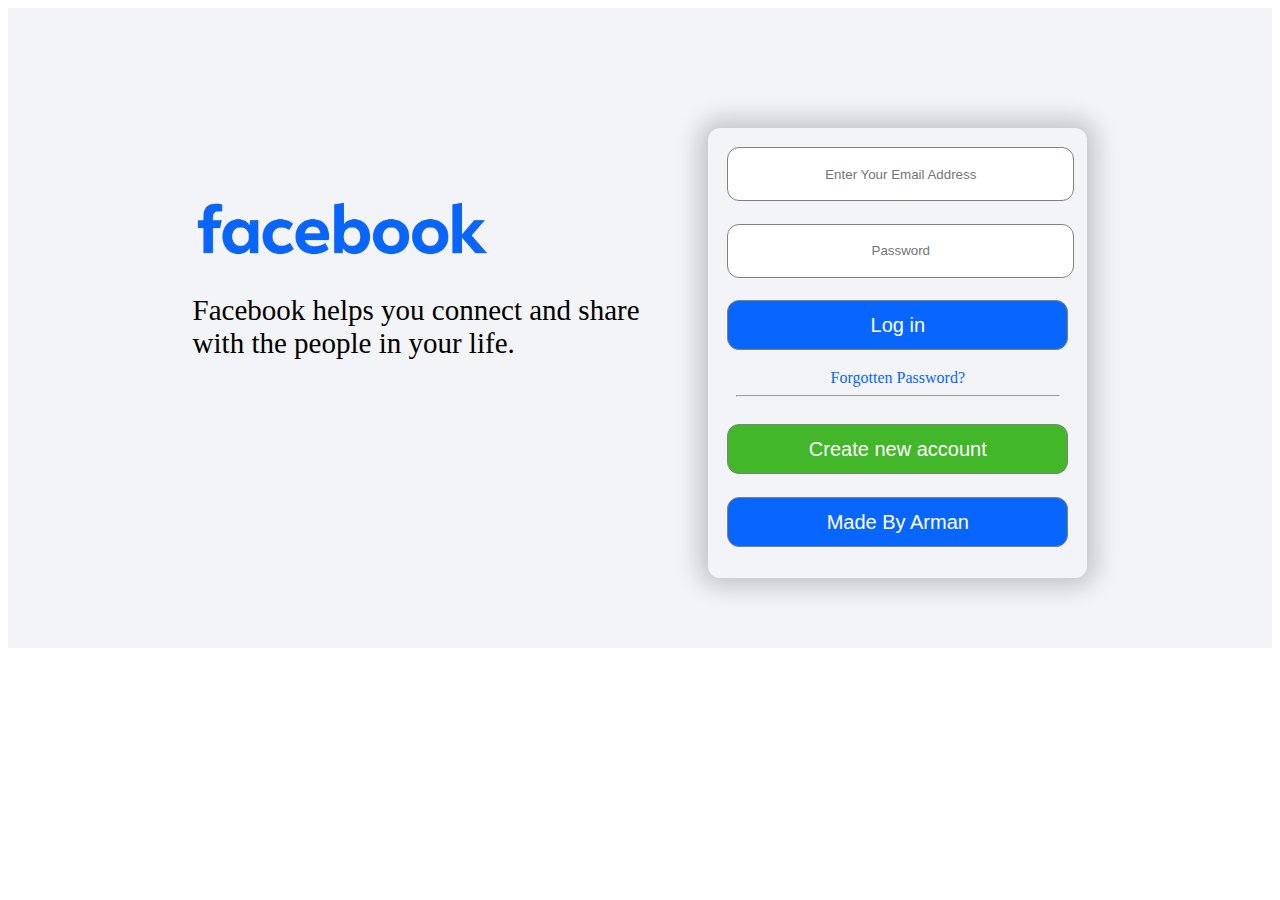
<file: index.html>
<!DOCTYPE html>
<html lang="en">
<head>
    <meta charset="UTF-8">
    <meta name="viewport" content="width=device-width, initial-scale=1.0">
    <title>Document</title>
    <link rel="stylesheet" href="style.css">
</head>
<body>

<div class="maindiv">

        <div class="child1">

            <div class="fblogo">

                <img src="./WhatsApp_Image_2025-09-20_at_17.12.02_adc90fab-removebg-preview.png" alt="" class="fbimg">

            </div>

        
            <div class="fbpara">

                <p>Facebook helps you connect and share with the people in your life.</p>

            </div>

        </div>

        <div class="child2">


            <div class="inp001">

                <input type="email" placeholder="Enter Your Email Address">

            </div>


            <div class="inp002">


                <input type="password" placeholder="Password">

            </div>

            <div class="Button001">

                <Button>Log in</Button>

            </div>
            
            <div class="Forgotpass">

                <a href="#">Forgotten Password?</a>

            </div>
            
            <hr class="hr001">


            <div class="Button002">

                <Button><a href="./signup.html" style="text-decoration: none; color: white; cursor: pointer;">Create new account</a></Button>

            </div>
            <div class="Button003">

                <Button>Made By Arman</Button>

            </div>



        </div>
        
        










</div> 
</body>
</html>
</file>
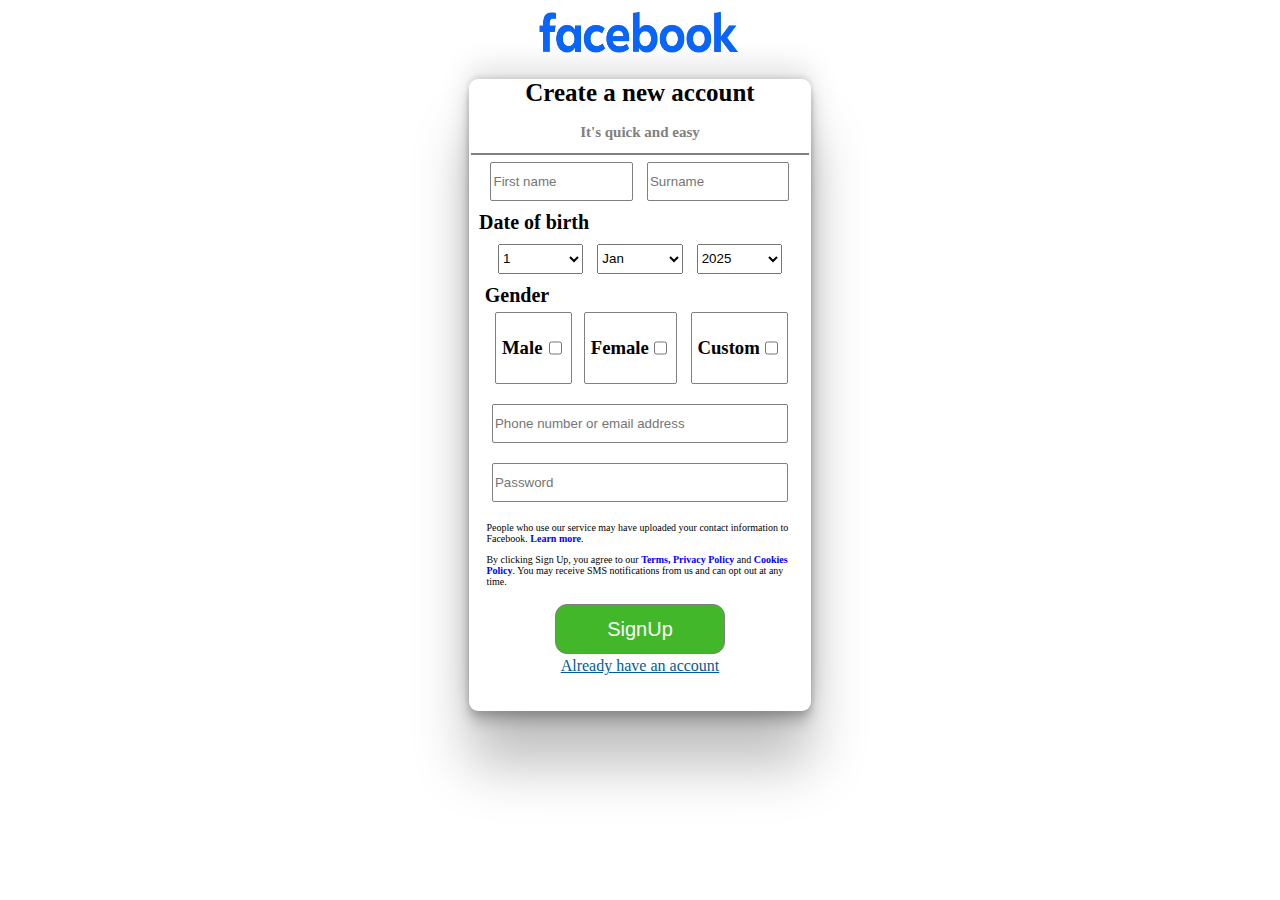
<file: signup.html>
<!DOCTYPE html>
<html lang="en">
<head>
    <meta charset="UTF-8">
    <meta name="viewport" content="width=device-width, initial-scale=1.0">
    <title>Document</title>
    <link rel="stylesheet" href="style.css">
</head>
<body>

<div class="signupmain">


            <div class="signuplogo">

                <img src="./WhatsApp_Image_2025-09-20_at_17.12.02_adc90fab-removebg-preview.png" alt="" class="fbimg001">

            </div>

                <div class="div0002">

                <h1>Create a new account</h1>
                <h2>It's quick and easy</h2>
            <hr>

            <div class="signininps">

                <input type="name"  placeholder="First name"> 
                <input type="name"  placeholder="Surname">

            </div>

            <div class="dobdiv">
                
                <h3 class="h003">Date of birth</h3>
            
            </div>

            <div class="divselecs">
                <select>
                    <option value="">1</option>
                    <option value="">2</option>
                    <option value="">3</option>
                    <option value="">4</option>
                    <option value="">5</option>
                    <option value="">6</option>
                    <option value="">7</option>
                    <option value="">8</option>
                    <option value="">9</option>
                    <option value="">10</option>
                    <option value="">11</option>
                    <option value="">12</option>
                    <option value="">13</option>
                    <option value="">14</option>
                    <option value="">15</option>
                    <option value="">16</option>
                    <option value="">17</option>
                    <option value="">18</option>
                    <option value="">19</option>
                    <option value="">20</option>
                    <option value="">21</option>
                    <option value="">22</option>
                    <option value="">23</option>
                    <option value="">24</option>
                    <option value="">25</option>
                    <option value="">26</option>
                    <option value="">27</option>
                    <option value="">28</option>
                    <option value="">29</option>
                    <option value="">30</option>
                    <option value="">31</option>
                </select>
                <select>
                    <option value="">Jan</option>
                    <option value="">Feb</option>
                    <option value="">Mar</option>
                    <option value="">Apr</option>
                    <option value="">May</option>
                    <option value="">June</option>
                    <option value="">July</option>
                    <option value="">Aug</option>
                    <option value="">Sep</option>
                    <option value="">Oct</option>
                    <option value="">Nov</option>
                    <option value="">Dec</option>
                </select>
                <select>
                    <option value="">2025</option>
                    <option value="">2024</option>
                    <option value="">2023</option>
                    <option value="">2022</option>
                    <option value="">2021</option>
                    <option value="">2020</option>
                    <option value="">2019</option>
                    <option value="">2018</option>
                    <option value="">2017</option>
                    <option value="">2016</option>
                    <option value="">2015</option>
                    <option value="">2014</option>
                    <option value="">2013</option>
                    <option value="">2012</option>
                    <option value="">2011</option>
                    <option value="">2010</option>
                </select>
            </div>

            <div class="dobdiv">
                
                <h3 class="h004">Gender</h3>
            
            </div>

                <div class="checkboxes">

            <div class="divchecks">
            
            <div class="divcheck1"><h3>Male</h3><input type="checkbox" >    </div>

            </div>

            <div class="divchecks">
            
            <div class="divcheck2"><h3>Female</h3><input type="checkbox" >    </div>

            </div>

            <div class="divchecks">
            
            <div class="divcheck3"> <h3>Custom</h3>
            <input type="checkbox" >

            </div>

            </div>

                </div>

            <div class="signininps2">

                <input type="number"  placeholder="Phone number or email address"> 
                <input type="Password"  placeholder="Password">

            </div>

            <p class="parasignup">People who use our service may have uploaded your contact information to Facebook. <b style="color: blue;">Learn more</b>.</p>
                
            <p class="parasignup">By clicking Sign Up, you agree to our <b style="color: blue;">Terms, Privacy Policy</b> and <b style="color: blue;"> Cookies Policy</b>. You may receive SMS notifications from us and can opt out at any time.</p>


            <div class="Button005">

                <Button><a href="./signup.html" style="text-decoration: none; color: white; cursor: pointer;">SignUp</a></Button>

            </div>

            
                <a href="./index.html" class="haveaccount">Already have an account</a>
                <br>
                <br>
                <br>
                

</div>
            

</div> 
</body>
</html>
</file>
<file: style.css>
.maindiv{
    width: 100%;
    display: flex ;
    justify-content: center;
    align-items: center;
    gap: 10px;
    background-color: #f2f4f7;
}


@media only screen and (max-width:769px) {
    .maindiv{
        margin: 0%;
        flex-direction: column;
        display: flex;
        justify-content: center;
        align-items: center;
    }
}

@media only screen and (max-width:425px) {
    .maindiv{
        width: 100%;
        margin: 0%;
        flex-direction: column;
        display: flex;
        justify-content: center;
        align-items: center;
    }
}


.child1{
    width: 40%;
    height: 450px;
    margin-top: 15%;
    background-color: #f2f4f7;
}

@media only screen and (max-width:769px) {
    .child1{
        width: 100%;
        display: flex;
        justify-content: center;
        flex-direction: column;
        text-align: center;
        margin: 0% auto;
    }
    
}

@media only screen and (max-width:769px) {
    .child1{
        width: 100%;
        margin-top: -150px;
    }
    
}



.fblogo > img{
    width: 60%;
}

@media only screen and (max-width:769px) {
    .fbimg{
        margin: 0% auto;
        width: 100%;
        height: 100px;
        text-align: center;
        display: flex;
        justify-content: center;
        }
    
}

@media only screen and (max-width:425px) {
    .fbimg{
        margin: 0% auto;
        width: 60%;
        height: 60px;
        text-align: center;
        display: flex;
        justify-content: center;
        }
    
}


.child2{
    width: 30%;
    height: 450px;
    margin-top: 4%;
    color: white;
    border-radius: 12px;
    box-shadow: 0px 0px 24px 9px rgba(0,0,0,0.2)
;
}

@media only screen and (max-width:769px) {
    .child2{
        width: 50%;
        /* margin-top: -140px; */
    }
    
}

@media only screen and (max-width:425px) {
    .child2{
        width: 80%;
        margin-top: -150px;
    }
    
}

.fbpara > p {
    font-size: 29px;
}

@media only screen and (max-width:769px) {
    .fbpara > p {
        display: none;
    }
    
}

@media only screen and (max-width:425px) {
    .fbpara > p {
        display: none;
    }
    
}


.inp001 > input , .inp002 > input{
    width: 90%;
    height: 50px;
    margin: 5%;
    text-align: center;
    margin-bottom: 1%;
    border: 1px solid gray;
    border-radius: 12px;
}


@media only screen and (max-width:769px) {
    .inp001 > input , .inp002 > input {
        width: 90%;
        height: 40px;
        font-size: 20px;
    }
    
}

@media only screen and (max-width:769px) {
    .Button001 > button , .Button002 > button , .Button003 > button{
        width: 90%;
        height: 40px;
        font-size: 10px;
    }
    
}


@media only screen and (max-width:425px) {
    .inp001 > input , .inp002 > input {
        width: 90%;
        height: 40px;
        font-size: 20px;
    }
    
}

@media only screen and (max-width:425px) {
    .Button001 > button , .Button002 > button , .Button003 > button{
        width: 90%;
        height: 40px;
        font-size: 10px;
    }
    
}


.inp001 > input:focus {
    border-radius: 14px;
}

.Button001 > button , .Button003 > button{
    width: 90%;
    height: 50px;
    margin: 5%;
    color: white;
    font-size: 20px;
    margin-bottom: 1%;
    border: 1px solid gray;
    background-color: #0866ff;
    border-radius: 12px;
}

.Button001 > button:hover {
    opacity: 0.9;
    cursor: wait;
}

.Forgotpass > a {
    color: #0866ff;
    margin-top: 4%;
    display: flex;
    justify-content: center;
    text-decoration: none;
}


.Button002 > button{
    width: 90%;
    height: 50px;
    margin: 5%;
    font-size: 20px;
    margin-bottom: 1%;
    border: 1px solid gray;
    background-color: #42b72a;
    border-radius: 12px;
}

.Button002 > button:hover {
    opacity: 0.9;
    cursor: wait;
}

.hr001{
    border: 1 grey solid;
    width: 85%;
}

                                        /* SIGN UP */

                                        
.signupmain{
    margin: 0 auto;
    width: 30%;
    height: 700px;
}

@media only screen and (max-width:769px) {
    .signupmain{
        width: 100%;
        font-size: medium;
    }
}

@media only screen and (max-width:425px) {
    .signupmain{
        width: 100%;
    }
}

@media only screen and (max-width:425px) {
    .signupmain{
        width: 100%;
    }
}

@media only screen and (max-width:320px) {
    .signupmain{
        width: 100%;
    }
}

@media only screen and (max-width:769px) {
    input{
        width: 10%;
    }
}

.signuplogo{
    text-align: center;
}

.signuplogo > img{
    width: 55%;
    height: 50px;
    text-align: center;
    margin: 0 auto;
}

.div0002{
    border-radius: 9px;
    box-shadow:  rgba(0, 0, 0, 0.25) 0px 54px 55px, rgba(0, 0, 0, 0.12) 0px -12px 30px, rgba(0, 0, 0, 0.12) 0px 4px 6px,
                 rgba(0, 0, 0, 0.17) 0px 12px 13px, rgba(0, 0, 0, 0.09) 0px -3px 5px;    
    text-align: center;
    width: 90%;     
    margin: 0 auto;
}

.div0002 > h1{
    font-size: 25px;
}

.div0002 > h2{
    font-size: 15px;
    color: grey;
}

.div0002 > hr{
    border: 1px solid grey;
    margin: 2px;
}

.signininps{
    width: 100%;
}

.signininps > input{
    width: 40%;
    margin: 5px;
    height: 35px;
    border-radius: 2px;
    border: 1px solid grey;
    
}

.h003{
    margin: 5px;
    font-size: 20px;
    text-align: left;
    width: 35%;
    display: flex;
    justify-content: space-around;
}

@media only screen and (max-width:425px) {
    .h003{
        width: 30%;
        font-size: small;
    }
}


.h004{
    margin: 5px;
    font-size: 20px;
    text-align: left;
    width: 25%;
    display: flex;
    justify-content: space-around;
}

@media only screen and (max-width:425px) {
    .h004{
        width: 20%;
        font-size: small;
    }
}

.divselecs{
    width: 100%;
}

.divselecs > select{
    width: 25%;
    height: 30px;
    margin: 5px;
}

.checkboxes{
    width: 90%;
    display: flex;
    justify-content: space-around;
    margin: 0% auto;
}


.divcheck1 ,.divcheck2 ,.divcheck3{
    width: 90%;
    height: 60px;
    padding: 5px;
    border-radius: 2px;
    border: 1px solid grey;
    display: flex;
    justify-content: space-around;

}


@media only screen and (max-width:425px) {
    .divcheck1 ,.divcheck2 ,.divcheck3{
        width: 80%;
        font-size: small;
    }
}


.signininps2{
    width: 100%;
    margin: 10px auto;
}

.signininps2 > input{
    width: 85%;
    margin: 10px;
    height: 35px;
    border-radius: 2px;
    border: 1px solid grey;
    
}

.parasignup{
    margin: 0% auto;
    width: 90%;
    margin-top: 10px;
    font-size: 10px;
    text-align: left;
}


.Button005>button{
    width: 50%;
    height: 50px;
    margin: 5%;
    font-size: 20px;
    margin-bottom: 1%;
    border: 1px solid gray;
    background-color: #42b72a;
    border-radius: 12px;
}

.Button002 > button:hover {
    opacity: 0.9;
    cursor: wait;
}

.haveaccount{
    color: rgb(1, 92, 153);
}
</file>
